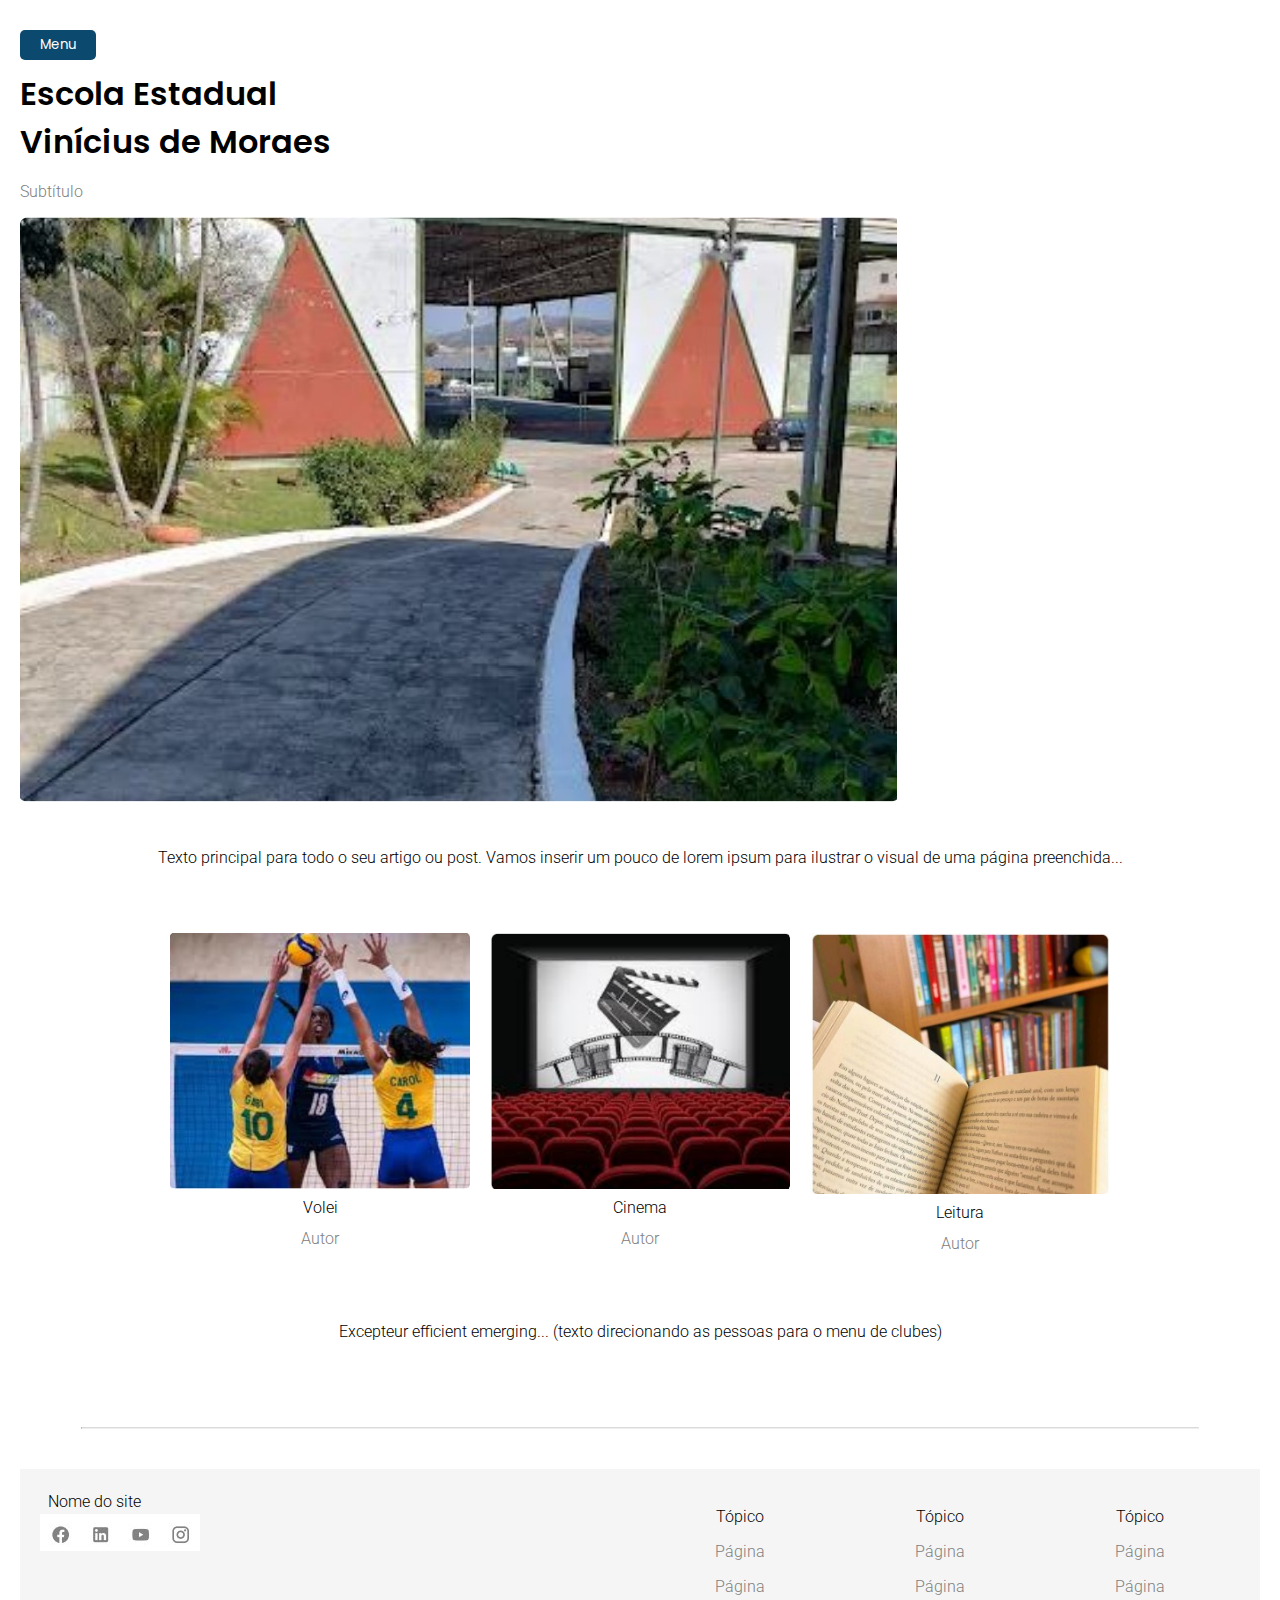
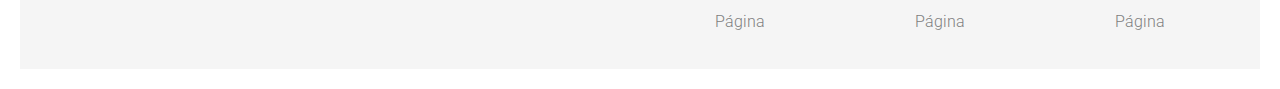
<file: index.html>
<!DOCTYPE html>
<html lang="pt-BR">
    <head>
        <meta charset="UTF-8">
        <meta name="viewport" content="width=device-width, initial-scale=1.0">
        <title>Escola Estadual Vinícius de Moraes</title>
        <link rel="icon" href="imagens/icone.png">
        <link rel="stylesheet" href="index.css">
        <link rel="preconnect" href="https://fonts.googleapis.com">
        <link rel="preconnect" href="https://fonts.gstatic.com" crossorigin>
        <link href="https://fonts.googleapis.com/css2?family=Poppins:wght@300;400;600&family=Roboto:wght@300&display=swap" rel="stylesheet">
    </head>
    <body>
        <header>
            <div class="cabecalho"> 
                <div class="dropdown">
                    <button class="menu">Menu</button>
                    <div class="dropdown-content">
                        <a href="noticias/interclasse.html">interclasse</a>
                        <a href="#">Link 2</a>
                        <a href="#">Link 3</a>
                    </div>
                </div>
                <h1 class="tituloprincipal">Escola Estadual<br>Vinícius de Moraes</h1>
                <p class="subtitulo">Subtítulo</p>
            </div>
        </header>
        
        <div class="centeralign">
            <img src="imagens/ImagemEscola1.jpg" alt="Imagem da escola">
        </div>

        <div class="txtalign">
            <p class="txt1">Texto principal para todo o seu artigo ou post. Vamos inserir um pouco de lorem ipsum para ilustrar o visual de uma página preenchida...
            </p>   
        </div>
        
        <div class="galeria1">
            <div class="itemgaleria1">
                <a href="clubes e afins/volei.html" >
                    <img src="imagens/ImagemEscola2.jpg" alt="Volei">
                </a>
                <div class="imgtxt">
                    <span class="titulogaleria1">Volei</span>
                </div>
                <div>
                    <span class="subtitulo">Autor</span>
                </div>   
            </div>
            <div class="itemgaleria1">
                <a href="clubes e afins/cinema.html" >
                    <img src="imagens/ImagemEscola3.jpg" alt="Cinema">
                </a>
                <div class="imgtxt">
                    <span class="titulogaleria1">Cinema</span>
                </div>
                <div>
                    <span class="subtitulo">Autor</span>
                </div>   
            </div>
            <div class="itemgaleria1">
                <a href="clubes e afins/leitura.html" >
                    <img src="imagens/ImagemEscola4.jpg" alt="Leitura">
                </a>
                <div class="imgtxt">
                    <span class="titulogaleria1">Leitura</span>
                </div>
                <div>
                    <span class="subtitulo">Autor</span>
                </div>   
            </div>
        </div>

        <div class="txtalign">
            <p class="txt1">Excepteur efficient emerging... (texto direcionando as pessoas para o menu de clubes)</p>
        </div>

        <hr class="divisor">

        <footer>
            <div class="footerbigdiv">
                <div class="footerdiv">
                    <div class="desce">
                        <span class="nomedosite2">Nome do site</span>
                    </div>
                    <div>
                        <img src="imagens/ImagemEscola5.jpg" alt="Logo rodapé">
                    </div>
                </div>
                <div class="footerdiv1">
                    <div class="footerbigdiv2">
                        <div class="coluna">
                            <span class="nomedosite3">Tópico</span>
                            <span class="nomedosite4">Página</span>
                            <span class="nomedosite4">Página</span>
                            <span class="nomedosite4">Página</span>
                        </div>
                    </div>
                    <div class="footerbigdiv2">
                        <div class="coluna">
                            <span class="nomedosite3">Tópico</span>
                            <span class="nomedosite4">Página</span>
                            <span class="nomedosite4">Página</span>
                            <span class="nomedosite4">Página</span>
                        </div>
                    </div>
                    <div class="footerbigdiv2">
                        <div class="coluna">
                            <span class="nomedosite3">Tópico</span>
                            <span class="nomedosite4">Página</span>
                            <span class="nomedosite4">Página</span>
                            <span class="nomedosite4">Página</span>
                        </div>
                    </div>
                </div>
            </div>
        </footer>
    </body>
</html>
</file>
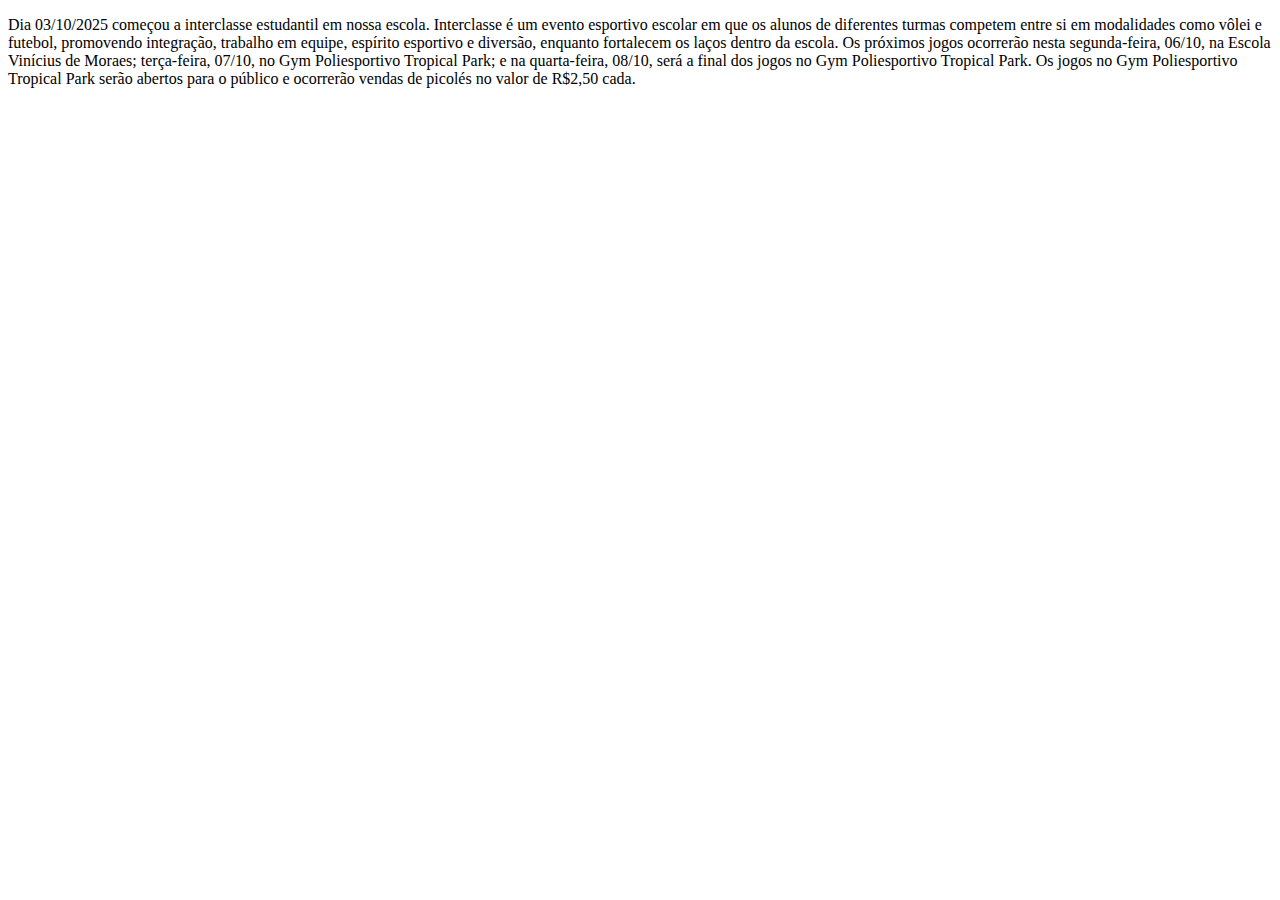
<file: noticias/interclasse.html>
<!DOCTYPE html>
<html lang="pt-BR">
<head>
    <meta charset="UTF-8">
    <meta name="viewport" content="width=device-width, initial-scale=1.0">
    <title>Interclasse</title>
</head>
<body>
    <p>Dia 03/10/2025 começou a interclasse estudantil em nossa escola.
Interclasse é um evento esportivo escolar em que os alunos de diferentes turmas competem entre si em modalidades como vôlei e futebol, promovendo integração, trabalho em equipe, espírito esportivo e diversão, enquanto fortalecem os laços dentro da escola.
Os próximos jogos ocorrerão nesta segunda-feira, 06/10, na Escola Vinícius de Moraes; terça-feira, 07/10, no Gym Poliesportivo Tropical Park; e na quarta-feira, 08/10, será a final dos jogos no Gym Poliesportivo Tropical Park.
Os jogos no Gym Poliesportivo Tropical Park serão abertos para o público e ocorrerão vendas de picolés no valor de R$2,50 cada.
</p>
</body>
</html>
</file>
<file: index.css>
body {
    margin: 0;
    padding: 20px;
    font-family: "Poppins", sans-serif;
}

img {
    max-width: 100%;
    height: auto;
    display: block;
}

/* CABEÇALHO */
.cabecalho {
    text-align: center;
}

.nomedosite {
    font-family: "Roboto", sans-serif;
    font-weight: 300;
}

.menu {
    font-family: "Poppins", sans-serif;
    background-color: rgb(12, 73, 110);
    color: white;
    border: none;
    border-radius: 5px;
    padding: 5px 20px;
    margin-top: 10px;
}

.menu:active {
    background-color: rgb(10, 56, 85);
}

.dropdown {
  position: relative;
  display: inline-block;
}

/* Dropdown Content (Hidden by Default) */
.dropdown-content {
  display: none;
  position: absolute;
  background-color: #f1f1f1;
  min-width: 160px;
  box-shadow: 0px 8px 16px 0px rgba(0,0,0,0.2);
  z-index: 1;
}

/* Links inside the dropdown */
.dropdown-content a {
  color: black;
  padding: 12px 16px;
  text-decoration: none;
  display: block;
}

/* Change color of dropdown links on hover */
.dropdown-content a:hover {background-color: #ddd;}

/* Show the dropdown menu on hover */
.dropdown:hover .dropdown-content {display: block;}

/* Change the background color of the dropdown button when the dropdown content is shown */
.dropdown:hover .dropbtn {background-color: #3e8e41;}

.tituloprincipal {
    font-weight: 600;
    font-size: 32px;
    margin: 10px 0;
}

.subtitulo {
    color: gray;
    font-family: "Roboto", sans-serif;
    font-weight: 300;
}

/* TEXTOS */
.txtalign {
    display: flex;
    justify-content: center;
    padding: 30px 20px;
    box-sizing: border-box;
}

.txtalign p {
    max-width: 1000px;
    font-family: "Roboto", sans-serif;
    font-weight: 300;
}

/* GALERIA */
.galeria1 {
    display: flex;
    justify-content: center;
    flex-wrap: wrap;
    gap: 20px;
    padding: 20px 0;
}

.itemgaleria1 {
    width: 300px;
    text-align: center;
}

.titulogaleria1 {
    font-family: "Roboto", sans-serif;
    font-weight: 300;
    margin-top: 10px;
}

.imgtxt {
    padding: 6px 0;
}

/* DIVISOR */
.divisor {
    margin: 40px auto;
    border-top: 1px solid rgb(218, 218, 218);
    max-width: 90%;
}

/* RODAPÉ */
.footerbigdiv {
    display: flex;
    flex-wrap: wrap;
    padding: 20px;
    background-color: #f5f5f5;
}

.footerdiv,
.footerdiv1 {
    width: 100%;
    display: flex;
    flex-direction: column;
    align-items: center;
}

.footerbigdiv2 {
    padding: 10px 0;
}

.coluna {
    display: flex;
    flex-direction: column;
    align-items: center;
}

.nomedosite2,
.nomedosite3,
.nomedosite4 {
    font-family: "Roboto", sans-serif;
    font-weight: 300;
    padding: 8px;
}

.nomedosite4 {
    color: gray;
}

/* RESPONSIVO */
@media (min-width: 768px) {
    .footerdiv,
    .footerdiv1 {
        width: 50%;
        align-items: flex-start;
    }

    .footerdiv1 {
        flex-direction: row;
        justify-content: space-around;
    }

    .footerbigdiv2 {
        padding: 10px 20px;
    }

    .cabecalho {
        text-align: left;
    }
}
</file>
